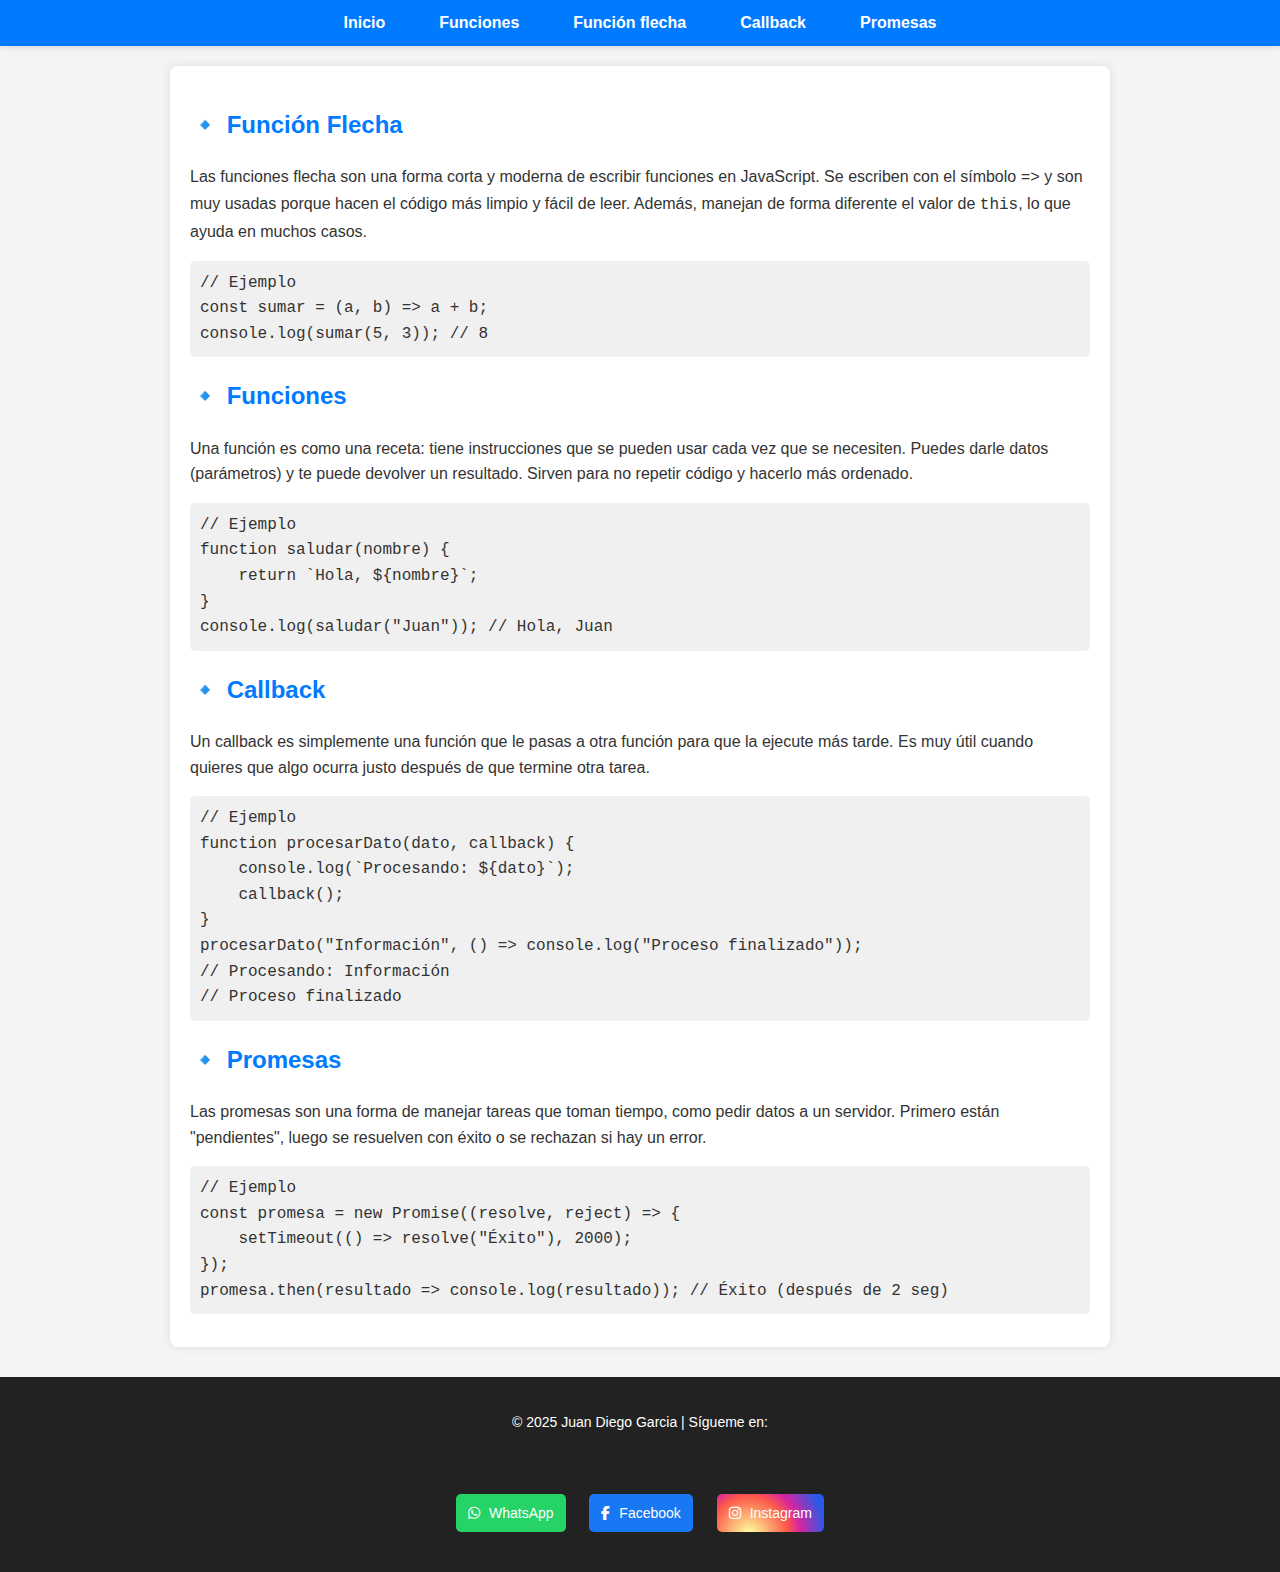
<file: index.html>
<!DOCTYPE html>
<html lang="en">
<head>
    <meta charset="UTF-8">
    <meta name="viewport" content="width=device-width, initial-scale=1.0">
    <title>Document</title>
 <link rel="stylesheet" href="css/styles.css">

<header class="encabezado">
    <nav>
        <ul class="lista">
            <li class="elemento"><a href="index.html">Inicio</a></li>
            <li class="elemento"><a href="funciones/funciones.html">Funciones</a></li>
            <li class="elemento"><a href="funcion_flecha/Funcion_Flecha.html">Función flecha</a></li>
            <li class="elemento"><a href="callback/callback.html">Callback</a></li>
            <li class="elemento"><a href="promesas/promesas.html">Promesas</a></li>
        </ul>
    </nav>
</header>

    </ul>
    </nav>
</header>

<section>
        <h2>🔹 Función Flecha</h2>
        <p>Las funciones flecha son una forma corta y moderna de escribir funciones en JavaScript. Se escriben con el símbolo <code>=&gt;</code> y son muy usadas porque hacen el código más limpio y fácil de leer. Además, manejan de forma diferente el valor de <code>this</code>, lo que ayuda en muchos casos.</p>
        <pre><code>// Ejemplo
const sumar = (a, b) =&gt; a + b;
console.log(sumar(5, 3)); // 8</code></pre>

        <h2>🔹 Funciones</h2>
        <p>Una función es como una receta: tiene instrucciones que se pueden usar cada vez que se necesiten. Puedes darle datos (parámetros) y te puede devolver un resultado. Sirven para no repetir código y hacerlo más ordenado.</p>
        <pre><code>// Ejemplo
function saludar(nombre) {
    return `Hola, ${nombre}`;
}
console.log(saludar("Juan")); // Hola, Juan</code></pre>

        <h2>🔹 Callback</h2>
        <p>Un callback es simplemente una función que le pasas a otra función para que la ejecute más tarde. Es muy útil cuando quieres que algo ocurra justo después de que termine otra tarea.</p>
        <pre><code>// Ejemplo
function procesarDato(dato, callback) {
    console.log(`Procesando: ${dato}`);
    callback();
}
procesarDato("Información", () =&gt; console.log("Proceso finalizado"));
// Procesando: Información
// Proceso finalizado</code></pre>

        <h2>🔹 Promesas</h2>
        <p>Las promesas son una forma de manejar tareas que toman tiempo, como pedir datos a un servidor. Primero están "pendientes", luego se resuelven con éxito o se rechazan si hay un error.</p>
        <pre><code>// Ejemplo
const promesa = new Promise((resolve, reject) =&gt; {
    setTimeout(() =&gt; resolve("Éxito"), 2000);
});
promesa.then(resultado =&gt; console.log(resultado)); // Éxito (después de 2 seg)</code></pre>
    </section>
<!-- Agregar este link en el <head> para usar Font Awesome -->
<link rel="stylesheet" href="https://cdnjs.cloudflare.com/ajax/libs/font-awesome/6.4.0/css/all.min.css">

<footer class="pie-pagina">
    <p>© 2025 Juan Diego Garcia | Sígueme en:</p>
    <div class="redes">
      <!-- Agregar este link en el <head> para usar Font Awesome -->
<link rel="stylesheet" href="https://cdnjs.cloudflare.com/ajax/libs/font-awesome/6.4.0/css/all.min.css">

<footer class="pie-pagina">
    <div class="redes">
        <a href="https://wa.me/573001112233" target="_blank" class="whatsapp">
            <i class="fab fa-whatsapp"></i> WhatsApp
        </a>
        <a href="https://facebook.com" target="_blank" class="facebook">
            <i class="fab fa-facebook-f"></i> Facebook
        </a>
        <a href="https://www.instagram.com/juandiego_335?igsh=MWd4ZzdxdTMzYjN6cA%3D%3D&utm_source=qr" target="_blank" class="instagram">
            <i class="fab fa-instagram"></i> Instagram
        </a>
    </div>
</footer>

    </div>
</footer>
    
</body>
</html>
</file>
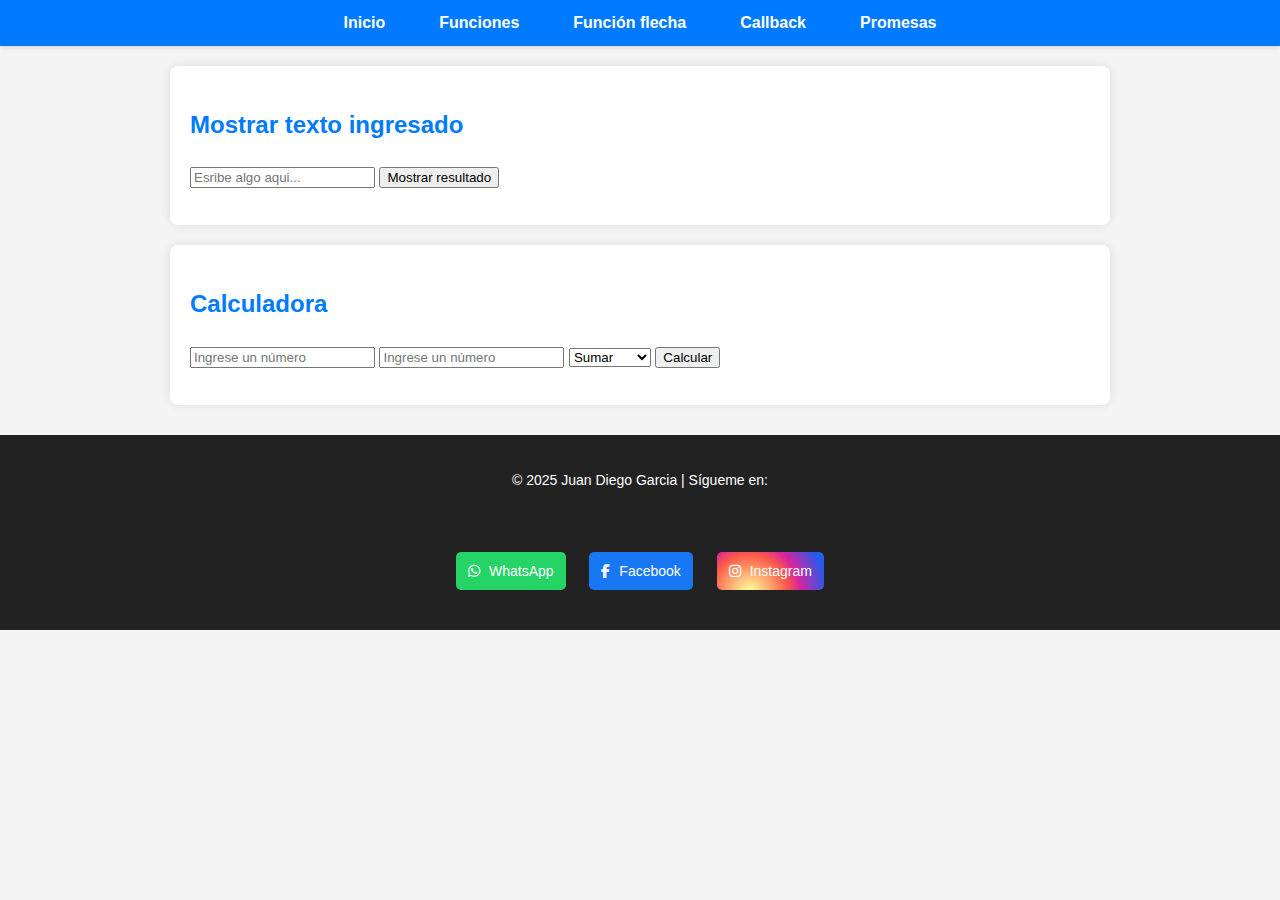
<file: funciones/funciones.html>
<!DOCTYPE html>
<html lang="en">
<head>
    <meta charset="UTF-8">
    <meta name="viewport" content="width=device-width, initial-scale=1.0">
    <title>Funciones en JS</title>
<link rel="stylesheet" href="../css/styles.css">

<header class="encabezado">
    <nav>
        <ul class="lista">
            <li class="elemento"><a href="../index.html">Inicio</a></li>
            <li class="elemento"><a href="../funciones/funciones.html">Funciones</a></li>
            <li class="elemento"><a href="../funcion_flecha/Funcion_Flecha.html">Función flecha</a></li>
            <li class="elemento"><a href="../callback/callback.html">Callback</a></li>
            <li class="elemento"><a href="../promesas/promesas.html">Promesas</a></li>
        </ul>
    </nav>
</header>



    <section>
        <form action="">
            <h2>Mostrar texto ingresado</h2>
            <input type="text" id="miInput" placeholder="Esribe algo aqui...">
            <button type="button" onclick="saludar()" id="boton">Mostrar resultado</button>
            <p id="resultado"></p>
        </form>
    </section>

    <section>
        <h2>Calculadora</h2>
        <form action="">
            <input type="number" id="n1" placeholder="Ingrese un número">
            <input type="number" id="n2" placeholder="Ingrese un número">
            <select name="" id="operacion">
                <option value="sumar">Sumar</option>
                <option value="restar">Restar</option>
                <option value="multiplicar">Multiplicar</option>
                <option value="dividir">Dividir</option>
            </select>
            <button onclick="calcular()">Calcular</button>
            <p id="resultadocalculadora"></p>
        </form>
    </section>

    <script src="funciones.js"></script>
</body>
<!-- Agregar este link en el <head> para usar Font Awesome -->
<link rel="stylesheet" href="https://cdnjs.cloudflare.com/ajax/libs/font-awesome/6.4.0/css/all.min.css">

<footer class="pie-pagina">
    <p>© 2025 Juan Diego Garcia | Sígueme en:</p>
    <div class="redes">
       <!-- Agregar este link en el <head> para usar Font Awesome -->
<link rel="stylesheet" href="https://cdnjs.cloudflare.com/ajax/libs/font-awesome/6.4.0/css/all.min.css">

<footer class="pie-pagina">
   
    <div class="redes">
        <a href="https://wa.me/573001112233" target="_blank" class="whatsapp">
            <i class="fab fa-whatsapp"></i> WhatsApp
        </a>
        <a href="https://facebook.com" target="_blank" class="facebook">
            <i class="fab fa-facebook-f"></i> Facebook
        </a>
        <a href="https://www.instagram.com/juandiego_335?igsh=MWd4ZzdxdTMzYjN6cA%3D%3D&utm_source=qr" target="_blank" class="instagram">
            <i class="fab fa-instagram"></i> Instagram
        </a>
    </div>
</footer>

    </div>
</footer>

</html>
</file>
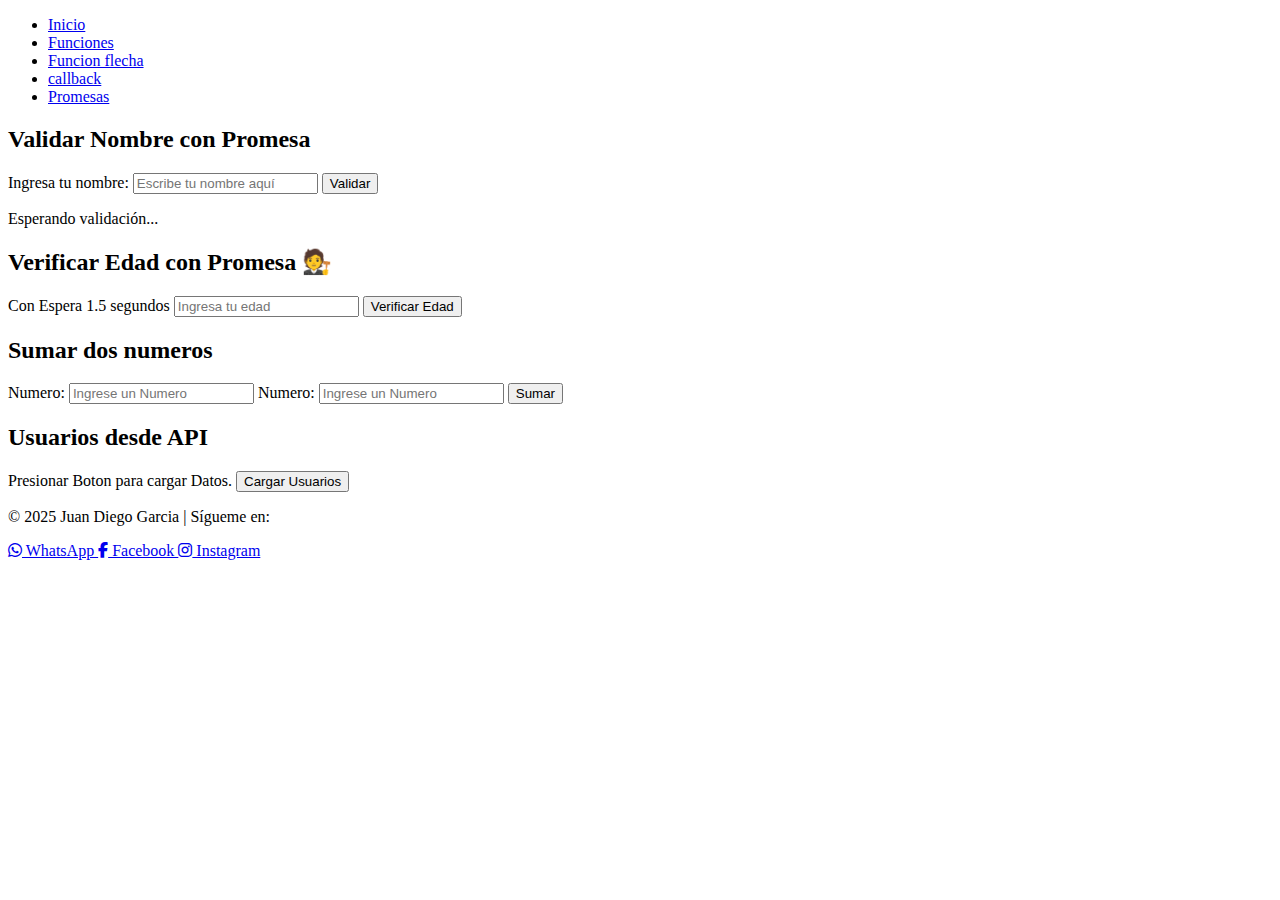
<file: promesas/promesas (1).html>
<!DOCTYPE html>
<html lang="en">
<head>
  <meta charset="UTF-8">
  <meta name="viewport" content="width=device-width, initial-scale=1.0">
  <title>Funciones en Js</title>
  <link rel="stylesheet" href="C:\Users\juanp\Downloads\Repaso js\css\styles.css">

</head>
<body>
<header class="encabezado">
<nav>
    <ul class="lista">
        <li class="elemento"><a href="C:\Users\juanp\Downloads\Repaso js\index.html">Inicio</a></li>
        <li class="elemento"><a href="C:\Users\juanp\Downloads\Repaso js\funciones\funciones.html">Funciones</a></li>
        <li class="elemento"><a href="C:\Users\juanp\Downloads\Repaso js\funcion_flecha\Funcion_Flecha.html">Funcion flecha</a></li>
        <li class="elemento"><a href="C:\Users\juanp\Downloads\Repaso js\calback\callback.html">callback</a></li>
        <li class="elemento"><a href="C:\Users\juanp\Downloads\Repaso js\promesas\promesas (1).html">Promesas</a></li>
    </ul>
    </nav>
</header>

  <section class="campo">
    <h2>Validar Nombre con Promesa</h2>

    <label for="nombre">Ingresa tu nombre:</label>
    <input type="text" id="nombre" placeholder="Escribe tu nombre aquí">
    <button onclick="validarNombre()">Validar</button>

    <p id="mensaje">Esperando validación...</p>
  </section>

  <section class="campo">
    <h2>Verificar Edad con Promesa 🧑‍⚖️</h2>
    <form action="">
      <label for="">Con Espera 1.5 segundos</label>
      <input type="number" id="edadInput" placeholder="Ingresa tu edad" />
      <button id="btnVerificar" type="button">Verificar Edad</button>
    </form>
    <p id="resultadoEdad"></p>
  </section>

  <section class="campo">
    <form action="">
      <h2>Sumar dos numeros</h2>
      <label for="">Numero:</label>
      <input type="number" placeholder="Ingrese un Numero" id="n1" required>
      <label for="">Numero:</label>
      <input type="number" placeholder="Ingrese un Numero" id="n2" required>
      <button type="button" onclick="sumar()">Sumar </button>
      <p id="resultadoSuma"></p>
    </form>
  </section>

  <section class="campo">
    <h2>Usuarios desde API</h2>
    <form action="">
      <label for="">Presionar Boton para cargar Datos.</label>
      <button id="btnCargar" type="button">Cargar Usuarios</button>
    </form>
    <ul id="listaUsuarios"></ul>
  </section>
  
  <script src="scripts.js"></script>
</body>
<!-- Agregar este link en el <head> para usar Font Awesome -->
<link rel="stylesheet" href="https://cdnjs.cloudflare.com/ajax/libs/font-awesome/6.4.0/css/all.min.css">

<footer class="pie-pagina">
    <p>© 2025 Juan Diego Garcia | Sígueme en:</p>
    <div class="redes">
       <!-- Agregar este link en el <head> para usar Font Awesome -->
<link rel="stylesheet" href="https://cdnjs.cloudflare.com/ajax/libs/font-awesome/6.4.0/css/all.min.css">

<footer class="pie-pagina">
 
    <div class="redes">
        <a href="https://wa.me/573001112233" target="_blank" class="whatsapp">
            <i class="fab fa-whatsapp"></i> WhatsApp
        </a>
        <a href="https://facebook.com" target="_blank" class="facebook">
            <i class="fab fa-facebook-f"></i> Facebook
        </a>
        <a href="https://www.instagram.com/juandiego_335?igsh=MWd4ZzdxdTMzYjN6cA%3D%3D&utm_source=qr" target="_blank" class="instagram">
            <i class="fab fa-instagram"></i> Instagram
        </a>
    </div>
</footer>

    </div>
</footer>

</html>
</file>
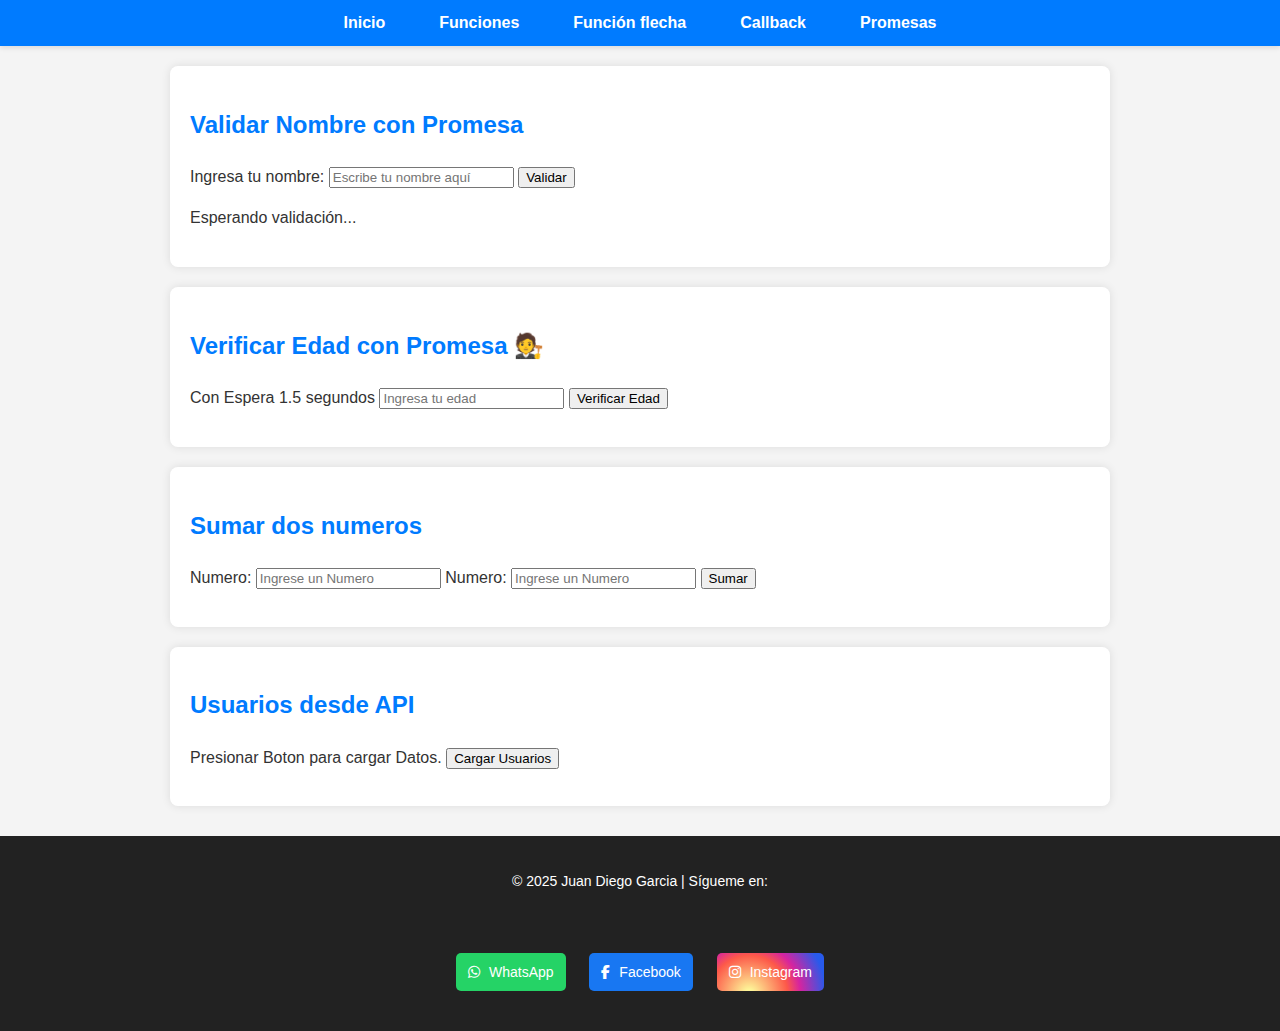
<file: promesas/promesas.html>
<!DOCTYPE html>
<html lang="en">
<head>
  <meta charset="UTF-8">
  <meta name="viewport" content="width=device-width, initial-scale=1.0">
  <title>Funciones en Js</title>
<link rel="stylesheet" href="../css/styles.css">

<header class="encabezado">
    <nav>
        <ul class="lista">
            <li class="elemento"><a href="../index.html">Inicio</a></li>
            <li class="elemento"><a href="../funciones/funciones.html">Funciones</a></li>
            <li class="elemento"><a href="../funcion_flecha/Funcion_Flecha.html">Función flecha</a></li>
            <li class="elemento"><a href="../callback/callback.html">Callback</a></li>
            <li class="elemento"><a href="../promesas/promesas.html">Promesas</a></li>
        </ul>
    </nav>
</header>


    </ul>
    </nav>
</header>

  <section class="campo">
    <h2>Validar Nombre con Promesa</h2>

    <label for="nombre">Ingresa tu nombre:</label>
    <input type="text" id="nombre" placeholder="Escribe tu nombre aquí">
    <button onclick="validarNombre()">Validar</button>

    <p id="mensaje">Esperando validación...</p>
  </section>

  <section class="campo">
    <h2>Verificar Edad con Promesa 🧑‍⚖️</h2>
    <form action="">
      <label for="">Con Espera 1.5 segundos</label>
      <input type="number" id="edadInput" placeholder="Ingresa tu edad" />
      <button id="btnVerificar" type="button">Verificar Edad</button>
    </form>
    <p id="resultadoEdad"></p>
  </section>

  <section class="campo">
    <form action="">
      <h2>Sumar dos numeros</h2>
      <label for="">Numero:</label>
      <input type="number" placeholder="Ingrese un Numero" id="n1" required>
      <label for="">Numero:</label>
      <input type="number" placeholder="Ingrese un Numero" id="n2" required>
      <button type="button" onclick="sumar()">Sumar </button>
      <p id="resultadoSuma"></p>
    </form>
  </section>

  <section class="campo">
    <h2>Usuarios desde API</h2>
    <form action="">
      <label for="">Presionar Boton para cargar Datos.</label>
      <button id="btnCargar" type="button">Cargar Usuarios</button>
    </form>
    <ul id="listaUsuarios"></ul>
  </section>
  


<!-- Agregar este link en el <head> para usar Font Awesome -->
<link rel="stylesheet" href="https://cdnjs.cloudflare.com/ajax/libs/font-awesome/6.4.0/css/all.min.css">

<footer class="pie-pagina">
    <p>© 2025 Juan Diego Garcia | Sígueme en:</p>
    <div class="redes">
       <!-- Agregar este link en el <head> para usar Font Awesome -->
<link rel="stylesheet" href="https://cdnjs.cloudflare.com/ajax/libs/font-awesome/6.4.0/css/all.min.css">

<footer class="pie-pagina">
 
    <div class="redes">
        <a href="https://wa.me/573001112233" target="_blank" class="whatsapp">
            <i class="fab fa-whatsapp"></i> WhatsApp
        </a>
        <a href="https://facebook.com" target="_blank" class="facebook">
            <i class="fab fa-facebook-f"></i> Facebook
        </a>
        <a href="https://www.instagram.com/juandiego_335?igsh=MWd4ZzdxdTMzYjN6cA%3D%3D&utm_source=qr" target="_blank" class="instagram">
            <i class="fab fa-instagram"></i> Instagram
        </a>
    </div>
</footer>

    </div>
</footer>
<script src="scripts.js"></script>
</body>
</html>
</file>
<file: css/styles.css>
body {
            font-family: Arial, sans-serif;
            background-color: #f4f4f4;
            color: #333;
            line-height: 1.6;
            margin: 0;
            padding: 0;
        }
/* Estilos generales del encabezado */
.encabezado {
    background-color: #007BFF; /* Azul moderno */
    padding: 10px 0;
    box-shadow: 0 2px 5px rgba(0,0,0,0.1);
}

/* Estilos del menú */
.lista {
    list-style: none; /* Quita los puntos */
    display: flex;
    justify-content: center; /* Centra los elementos */
    margin: 0;
    padding: 0;
}

/* Elementos de la lista */
.elemento {
    margin: 0 15px; /* Espaciado horizontal */
}

/* Links del menú */
.elemento a {
    text-decoration: none; /* Quita el subrayado */
    color: #fff; /* Texto blanco */
    font-size: 16px;
    font-weight: bold;
    padding: 8px 12px;
    border-radius: 5px;
    transition: background-color 0.3s ease;
}

/* Efecto hover */
.elemento a:hover {
    background-color: rgba(255, 255, 255, 0.2); /* Fondo claro al pasar */
}

/* Para que sea responsivo en pantallas pequeñas */
@media (max-width: 600px) {
    .lista {
        flex-direction: column;
        align-items: center;
    }
    .elemento {
        margin: 8px 0;
    }
}
 
        section {
            max-width: 900px;
            margin: 20px auto;
            background: #fff;
            padding: 20px;
            border-radius: 8px;
            box-shadow: 0 0 10px rgba(0,0,0,0.1);
        }
        h2 {
            color: #007BFF;
        }
        pre {
            background: #f0f0f0;
            padding: 10px;
            border-radius: 5px;
            overflow-x: auto;
        }
        code {
            font-family: "Courier New", monospace;
        }

        .pie-pagina {
    background-color: #222;
    color: #fff;
    text-align: center;
    padding: 20px 10px;
    font-size: 14px;
    margin-top: 30px;
}

.pie-pagina .redes {
    margin-top: 10px;
}

.pie-pagina a {
    color: #fff;
    text-decoration: none;
    margin: 0 10px;
    display: inline-block;
    padding: 8px 12px;
    border-radius: 5px;
    transition: background-color 0.3s ease;
}

.pie-pagina a.whatsapp {
    background-color: #25D366;
}

.pie-pagina a.facebook {
    background-color: #1877F2;
}
.pie-pagina a.instagram {
    background: radial-gradient(circle at 30% 107%, 
        #fdf497 0%, 
        #fdf497 5%, 
        #fd5949 45%, 
        #d6249f 60%, 
        #285AEB 90%);
    color: #fff;
}

.pie-pagina a:hover {
    opacity: 0.8;
}

.pie-pagina i {
    margin-right: 5px;
}
</file>
